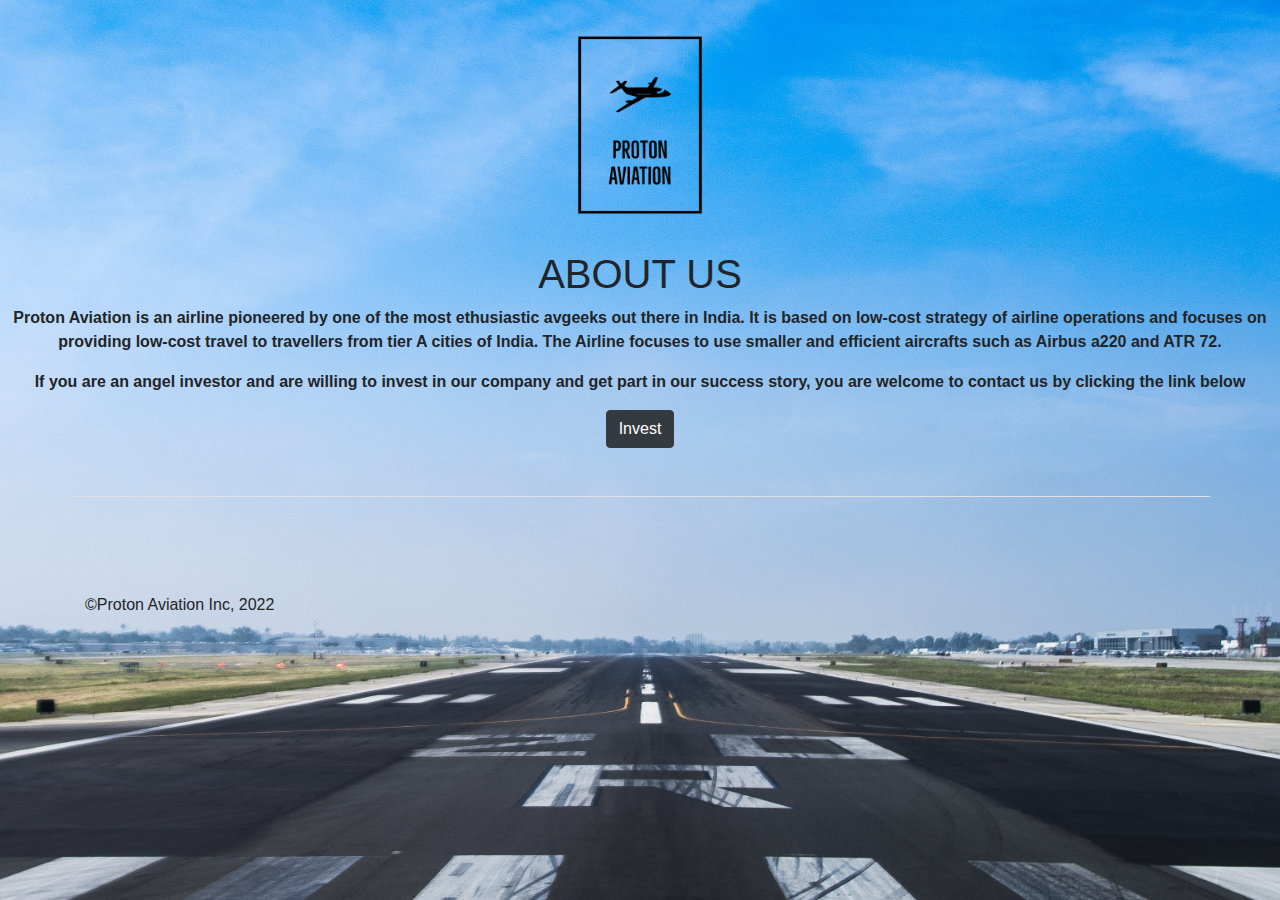
<file: aboutus.html>
<!DOCTYPE html>
<html lang="en">
<head>
    <meta charset="UTF-8">
    <meta http-equiv="X-UA-Compatible" content="IE=edge">
    <meta name="viewport" content="width=device-width, initial-scale=1.0">

<!-- CSS only -->
<link href="https://cdn.jsdelivr.net/npm/bootstrap@5.2.0/dist/css/bootstrap.min.css" rel="stylesheet" integrity="sha384-gH2yIJqKdNHPEq0n4Mqa/HGKIhSkIHeL5AyhkYV8i59U5AR6csBvApHHNl/vI1Bx" crossorigin="anonymous">

<!-- JavaScript Bundle with Popper -->
<script src="https://cdn.jsdelivr.net/npm/bootstrap@5.2.0/dist/js/bootstrap.bundle.min.js" integrity="sha384-A3rJD856KowSb7dwlZdYEkO39Gagi7vIsF0jrRAoQmDKKtQBHUuLZ9AsSv4jD4Xa" crossorigin="anonymous"></script>
<title>&copy; Proton Aviation</title>

<!-- Include Bootstrap CSS -->
    <link rel="stylesheet" href="https://stackpath.bootstrapcdn.com/bootstrap/4.3.1/css/bootstrap.min.css">

<link rel="stylesheet" href="styleRow.css">

</head>

<body class="html">
    <img src="Proton Aviation-logos_black.png" style="width: 250px; height:250px;" class="center">
    <div class="align">
        
    <h1 >ABOUT US</h1>
    <p class="align">
        <strong >Proton Aviation is an airline pioneered by one of the most ethusiastic avgeeks out there in India. It
            is based on low-cost strategy of airline operations and focuses on providing low-cost travel to travellers from tier A 
            cities of India. The Airline focuses to use smaller and efficient aircrafts such as Airbus a220 and ATR 72. <b></b>
        </strong> 
    </p>

    <p class="align"> 
        <strong>
            If you are an angel investor and are willing to invest in our company and get part in our success story, you are welcome
            to contact us by clicking the link below
        </strong>
    </p>
    <!-- <button type="button" class="btn btn-dark al" href="https://mailchi.mp/e73223da9d4c/proton-aviation">Contact Us</button> -->
    <a class="btn btn-dark al" href="https://mailchi.mp/e73223da9d4c/proton-aviation" role="button">Invest</a>    
</div>

<div class="container">
    <footer class="row row-cols-5 py-5 my-5 border-top">
      <div class="col">
        <a href="/" class="d-flex align-items-center mb-3 link-dark text-decoration-none">
          <svg class="bi me-2" width="40" height="32"><use xlink:href="#bootstrap"/></svg>
        </a>
        <p class="text-black">&copy;Proton Aviation Inc, 2022</p>
      </div>
  
    

</body>

</html>
</file>
<file: styleRow.css>
.demo{
    font-family: Arial, Helvetica, sans-serif;
    background-color: rgb(191, 238, 231);
    border: 3px solid black;
}

.navbar {
    background-color: rgb(109, 127, 194);
    border: #d03838;
}

.html { 
    background: url(bg.jpg) no-repeat center center fixed; 
    -webkit-background-size: cover;
    -moz-background-size: cover;
    -o-background-size: cover;
    background-size: cover;
  }

.footer{
    font-display: black;
}

.align{
    text-align: center;
}

.center {
    display: block;
    margin-left: auto;
    margin-right: auto;
    width: 50%;
  }
</file>
